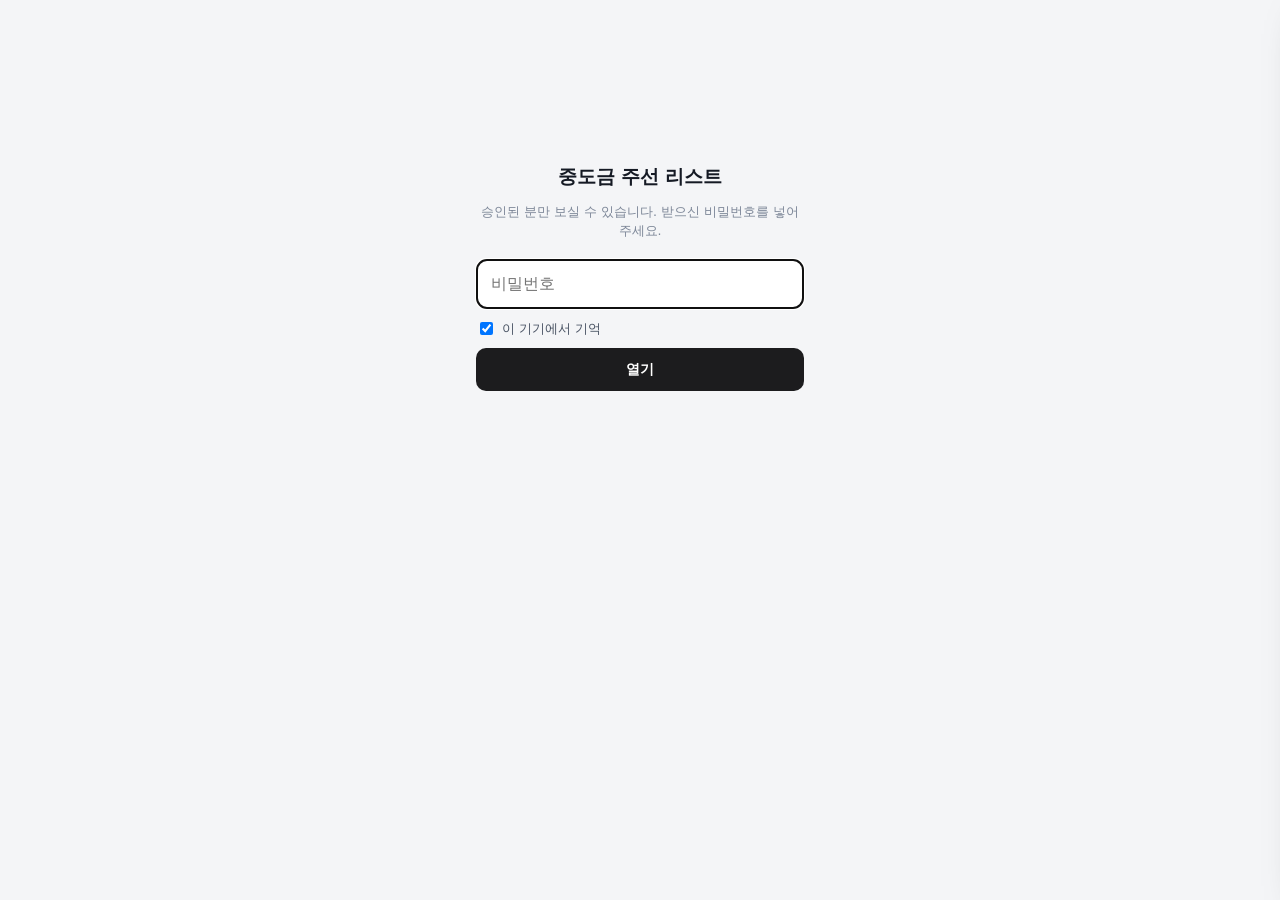
<file: jungdo.html>
<!doctype html>
<html lang="ko">
<head>
<meta charset="utf-8">
<meta name="viewport" content="width=device-width, initial-scale=1, viewport-fit=cover">
<meta name="robots" content="noindex, nofollow">
<meta name="referrer" content="no-referrer">
<title>중도금 주선 리스트</title>
<style>
/* 중도금 주선 리스트 - 사이트 메뉴에 연결하지 않는다. 데이터는 posts/jungdo.enc.json 암호문뿐이고
   운영자가 승인한 사람만 자기 비밀번호로 연다(scripts/jungdo-access.ps1). 구독자 비밀번호로는 안 열린다. */
:root {
  --bg: #f4f5f7; --surface: #fff; --surface-2: #eef0f4; --border: #dfe3ea;
  --text: #151a24; --text-2: #4a5464; --text-3: #7d8798;
  --navy: #1c1c1e; --accent: #1c1c1e; --accent-bg: #f5eedf;
  --gold: #b4832a; --gold-bg: #fbf3e0; --warn: #b4540a; --warn-bg: #fdf0e4;
  --ok: #1f7a4d; --ok-bg: #e5f4ec; --up: #c02b3a;
  --font: "Pretendard Variable", Pretendard, -apple-system, BlinkMacSystemFont, "Apple SD Gothic Neo",
          "Segoe UI", "Malgun Gothic", "Noto Sans KR", system-ui, sans-serif;
}
@media (prefers-color-scheme: dark) {
  :root:not([data-theme="light"]) {
    --bg: #0f1218; --surface: #171b23; --surface-2: #1e232d; --border: #2a313d;
    --text: #e9ecf1; --text-2: #a8b2c1; --text-3: #737e8f;
    --navy: #2c2c2e; --accent: #d6a94e; --accent-bg: #241f15;
    --gold: #d6a94e; --gold-bg: #2c2413; --warn: #f0a55e; --warn-bg: #33220f;
    --ok: #6fcf9b; --ok-bg: #12291d; --up: #ff8a90;
  }
}
:root[data-theme="dark"] {
  --bg: #0f1218; --surface: #171b23; --surface-2: #1e232d; --border: #2a313d;
  --text: #e9ecf1; --text-2: #a8b2c1; --text-3: #737e8f;
  --navy: #2c2c2e; --accent: #d6a94e; --accent-bg: #241f15;
  --gold: #d6a94e; --gold-bg: #2c2413; --warn: #f0a55e; --warn-bg: #33220f;
  --ok: #6fcf9b; --ok-bg: #12291d; --up: #ff8a90;
}
* { box-sizing: border-box; }
html { -webkit-text-size-adjust: 100%; }
body { margin: 0; background: var(--bg); color: var(--text); font-family: var(--font);
       font-size: 14px; line-height: 1.5; font-variant-numeric: tabular-nums; }
.wrap { max-width: 760px; margin: 0 auto; padding: 16px 16px 48px; }
h1 { font-size: 19px; margin: 6px 0 2px; letter-spacing: -.01em; }
.sub { color: var(--text-3); font-size: 12.5px; }
button, input, select { font: inherit; color: inherit; }

/* 잠금 */
.lock { max-width: 360px; margin: 18vh auto 0; padding: 0 16px; }
.lock h1 { text-align: center; }
.lock form { margin-top: 18px; display: grid; gap: 10px; }
.lock input[type=password] { width: 100%; padding: 12px 14px; border: 1px solid var(--border);
  border-radius: 10px; background: var(--surface); font-size: 16px; }
.lock label { color: var(--text-2); font-size: 13px; display: flex; gap: 6px; align-items: center; }
.btn { padding: 11px 14px; border-radius: 10px; border: 0; background: var(--navy); color: #fff;
       font-weight: 600; cursor: pointer; }
.err { color: var(--up); font-size: 13px; min-height: 1.2em; }

/* 요약 */
.stats { display: grid; grid-template-columns: repeat(4, 1fr); gap: 8px; margin: 14px 0 12px; }
.stat { background: var(--surface); border: 1px solid var(--border); border-radius: 12px; padding: 10px 12px; }
.stat b { display: block; font-size: 19px; letter-spacing: -.01em; }
.stat span { color: var(--text-3); font-size: 11.5px; }
@media (max-width: 520px) { .stats { grid-template-columns: repeat(2, 1fr); } }

/* 거르기 */
.bar { display: flex; flex-wrap: wrap; gap: 6px; align-items: center; margin-bottom: 10px; }
.chip { border: 1px solid var(--border); background: var(--surface); border-radius: 999px;
        padding: 6px 11px; font-size: 13px; cursor: pointer; white-space: nowrap; }
.chip[aria-pressed="true"] { background: var(--navy); border-color: var(--navy); color: #fff; }
.bar input[type=search] { flex: 1 1 160px; min-width: 0; padding: 7px 11px; border: 1px solid var(--border);
        border-radius: 999px; background: var(--surface); font-size: 14px; }
.bar select { padding: 6px 8px; border: 1px solid var(--border); border-radius: 999px; background: var(--surface); font-size: 13px; }
.count { color: var(--text-3); font-size: 12.5px; margin: 2px 2px 8px; }

/* 카드 */
.card { background: var(--surface); border: 1px solid var(--border); border-radius: 14px;
        padding: 12px 14px; margin-bottom: 8px; }
.card.has-pf { border-left: 3px solid var(--warn); }
.top { display: flex; gap: 10px; align-items: flex-start; justify-content: space-between; }
.name { font-weight: 700; font-size: 15px; line-height: 1.35; word-break: keep-all; }
.name a { color: inherit; text-decoration: none; }
.name a:after { content: " ↗"; color: var(--text-3); font-weight: 400; font-size: 12px; }
.where { color: var(--text-3); font-size: 12.5px; margin-top: 1px; }
.dday { flex: none; text-align: right; }
.dday b { display: block; font-size: 15px; }
.dday span { color: var(--text-3); font-size: 11.5px; }
.dday.soon b { color: var(--up); }
.tags { display: flex; flex-wrap: wrap; gap: 4px; margin: 8px 0 6px; }
.tag { font-size: 11.5px; padding: 2px 7px; border-radius: 6px; background: var(--surface-2); color: var(--text-2); }
.tag.new { background: var(--gold-bg); color: var(--gold); font-weight: 700; }
.tag.pf { background: var(--warn-bg); color: var(--warn); font-weight: 600; }
.tag.free { background: var(--ok-bg); color: var(--ok); }
.tag.short { color: var(--up); }
.grid { display: grid; grid-template-columns: auto 1fr; gap: 2px 10px; font-size: 13px; }
.grid dt { color: var(--text-3); }
.grid dd { margin: 0; color: var(--text); word-break: keep-all; overflow-wrap: anywhere; }
.amt { font-weight: 700; }
.est { color: var(--text-3); font-weight: 400; font-size: 11.5px; }
.pfline { margin-top: 6px; font-size: 12.5px; color: var(--warn); }
.pfline small { color: var(--text-3); display: block; }
.foot { color: var(--text-3); font-size: 11.5px; margin-top: 18px; line-height: 1.6; }
.foot a { color: var(--text-3); }
.empty { padding: 30px 0; text-align: center; color: var(--text-3); }

/* ===== 컨택 체크·진행 메모 (편집 권한자만) ===== */
.ck { flex: none; display: grid; place-items: center; width: 26px; height: 26px; margin: -1px 2px 0 -3px; cursor: pointer; }
.ck input { appearance: none; -webkit-appearance: none; width: 20px; height: 20px; margin: 0; border: 1.8px solid var(--border);
  border-radius: 6px; background: var(--surface); cursor: pointer; display: grid; place-items: center; transition: background .15s, border-color .15s; }
.ck input:checked { background: var(--ok); border-color: var(--ok); }
.ck input:checked::after { content: ''; width: 5px; height: 10px; border: solid #fff; border-width: 0 2.2px 2.2px 0; transform: translateY(-1px) rotate(45deg); }
.top .lhs { display: flex; gap: 8px; align-items: flex-start; min-width: 0; }
.card.done { border-left: 3px solid var(--ok); }
.card.done.has-pf { border-left-color: var(--ok); }
.note { margin-top: 8px; display: flex; align-items: center; gap: 8px; padding: 7px 10px; border-radius: 10px;
  background: var(--surface-2); font-size: 12.5px; cursor: pointer; border: 0; width: 100%; text-align: left; }
.note:hover { background: var(--accent-bg); }
.note .st { flex: none; font-weight: 700; font-size: 11.5px; padding: 2px 7px; border-radius: 6px; background: var(--ok-bg); color: var(--ok); }
.note .st.hold { background: var(--surface); color: var(--text-3); }
.note .st.win { background: var(--gold-bg); color: var(--gold); }
.note .tx { flex: 1; min-width: 0; color: var(--text-2); white-space: nowrap; overflow: hidden; text-overflow: ellipsis; }
.note .nx { flex: none; color: var(--up); font-weight: 700; font-size: 11.5px; }
.note .nx.later { color: var(--text-3); font-weight: 600; }
.note.empty-note { color: var(--text-3); background: none; border: 1px dashed var(--border); }
.sync { font-size: 11.5px; color: var(--text-3); margin-left: auto; white-space: nowrap; }
.sync.err { color: var(--up); }

/* 진행 메모 창: 넓은 화면은 오른쪽 서랍, 휴대폰은 아래에서 올라오는 시트 */
.pn-back { position: fixed; inset: 0; z-index: 40; background: rgba(0,0,0,.32); opacity: 0; pointer-events: none; transition: opacity .2s; }
.pn-back.on { opacity: 1; pointer-events: auto; }
.pn { position: fixed; z-index: 41; background: var(--surface); display: flex; flex-direction: column;
  box-shadow: 0 10px 40px -10px rgba(0,0,0,.4); transition: transform .3s cubic-bezier(.2,.8,.2,1); }
@media (min-width: 900px) {
  .pn { top: 0; right: 0; bottom: 0; width: 400px; transform: translateX(105%); border-left: 1px solid var(--border); }
  .pn.on { transform: none; }
}
@media (max-width: 899px) {
  .pn { left: 0; right: 0; bottom: 0; max-height: 86vh; border-radius: 20px 20px 0 0; transform: translateY(105%);
        padding-bottom: env(safe-area-inset-bottom); }
  .pn.on { transform: none; }
  .pn::before { content: ''; display: block; width: 38px; height: 4px; border-radius: 2px; background: var(--border); margin: 8px auto 0; }
}
.pn-h { display: flex; gap: 10px; align-items: flex-start; padding: 14px 16px 10px; border-bottom: 1px solid var(--border); }
.pn-h .t { flex: 1; min-width: 0; }
.pn-h b { display: block; font-size: 15.5px; line-height: 1.35; word-break: keep-all; }
.pn-h span { color: var(--text-3); font-size: 12px; }
.pn-x { flex: none; width: 32px; height: 32px; border: 0; border-radius: 50%; background: var(--surface-2); cursor: pointer; font-size: 13px; color: var(--text-2); }
.pn-b { padding: 12px 16px 16px; overflow-y: auto; }
.pn-l { font-size: 11.5px; font-weight: 700; color: var(--text-3); letter-spacing: .02em; margin: 4px 0 6px; }
.pn-row { display: flex; align-items: center; gap: 10px; margin-bottom: 12px; }
.pn-row label { display: flex; align-items: center; gap: 7px; font-size: 13.5px; font-weight: 600; cursor: pointer; }
.sts { display: flex; flex-wrap: wrap; gap: 5px; margin-bottom: 12px; }
.sts button { border: 1px solid var(--border); background: var(--surface); border-radius: 999px; padding: 5px 10px; font-size: 12.5px; cursor: pointer; }
.sts button[aria-pressed="true"] { background: var(--navy); border-color: var(--navy); color: #fff; }
.pn input[type=date] { padding: 6px 9px; border: 1px solid var(--border); border-radius: 8px; background: var(--surface); font-size: 13px; }
.pn textarea { width: 100%; min-height: 76px; resize: vertical; padding: 10px 12px; border: 1px solid var(--border); border-radius: 12px;
  background: var(--surface); font: inherit; font-size: 14px; line-height: 1.5; }
.pn textarea:focus, .pn input[type=date]:focus { outline: none; border-color: var(--gold); }
.pn-add { display: flex; align-items: center; gap: 8px; margin: 6px 0 14px; }
.pn-add .btn { padding: 8px 16px; font-size: 13.5px; }
.pn-add small { color: var(--text-3); font-size: 11.5px; }
.lg { list-style: none; margin: 0; padding: 0; }
.lg li { position: relative; padding: 0 0 12px 16px; font-size: 13.5px; line-height: 1.55; }
.lg li::before { content: ''; position: absolute; left: 3px; top: 7px; width: 7px; height: 7px; border-radius: 50%; background: var(--gold); }
.lg li::after { content: ''; position: absolute; left: 6px; top: 16px; bottom: 0; width: 1px; background: var(--border); }
.lg li:last-child::after { display: none; }
.lg .m { color: var(--text-3); font-size: 11.5px; }
.lg .x { white-space: pre-wrap; word-break: keep-all; overflow-wrap: anywhere; }
.lg-empty { color: var(--text-3); font-size: 13px; padding: 4px 0 8px; }
.pn-msg { font-size: 12px; color: var(--text-3); min-height: 1.2em; }
.pn-msg.err { color: var(--up); }
</style>
</head>
<body>
<div id="lock" class="lock" hidden>
  <h1>중도금 주선 리스트</h1>
  <p class="sub" style="text-align:center">승인된 분만 보실 수 있습니다. 받으신 비밀번호를 넣어 주세요.</p>
  <form id="lockForm" autocomplete="on">
    <input id="pass" type="password" autocomplete="current-password" placeholder="비밀번호" required>
    <label><input id="keep" type="checkbox" checked> 이 기기에서 기억</label>
    <button class="btn" type="submit">열기</button>
    <div id="err" class="err"></div>
  </form>
</div>

<div id="app" class="wrap" hidden>
  <h1>중도금 주선 리스트</h1>
  <div class="sub" id="updated"></div>
  <div class="stats" id="stats"></div>
  <div class="bar" id="filters">
    <button class="chip" data-f="all" aria-pressed="true">전체</button>
    <button class="chip" data-f="new" aria-pressed="false">이번 주 신규</button>
    <button class="chip" data-f="soon" aria-pressed="false">1회차 90일 내</button>
    <button class="chip" data-f="nopf" aria-pressed="false">증권사 PF 없음</button>
    <button class="chip ed-only" data-f="done" aria-pressed="false" hidden>컨택 중</button>
    <button class="chip ed-only" data-f="todo" aria-pressed="false" hidden>미컨택</button>
    <span class="sync ed-only" id="sync" hidden></span>
  </div>
  <div class="bar">
    <input id="q" type="search" placeholder="시공사·지역·사업명 검색">
    <select id="sort" aria-label="정렬">
      <option value="first">1회차 빠른 순</option>
      <option value="notice">공고 최신 순</option>
      <option value="amt">중도금 큰 순</option>
    </select>
  </div>
  <div class="count" id="count"></div>
  <div id="list"></div>
  <div class="foot">
    · 중도금 규모 = 청약홈 주택형 분양가 × 공급세대 × 중도금 비율. 비율을 공고문에서 못 읽은 곳은 60%로 둔 추정치(추정 표시).<br>
    · 1회차 = 모집공고문 공급금액 표의 회차 날짜 중 공고일 60일 뒤 첫 날짜. 대출기관은 그 전에 정해진다.<br>
    · 증권사 PF = 같은 시공사·같은 동의 PF 유동화 SPC 에 신용공여(매입확약 등) 중인 증권사. 주선권을 이미 가졌을 수 있다. 같은 사업장이 아닐 수도 있어 표시만 한다.<br>
    · 출처: 청약홈 입주자모집공고·청약 결과, 신평사 공개 평가의견서, 금융투자협회 발행 내역.<br>
    <a href="#" id="logout">이 기기에서 잠그기</a>
  </div>
</div>

<!-- 진행 메모 창 (편집 권한자만). 내용은 편집 키로 암호화해 저장소에 보낸다. -->
<div class="pn-back" id="pnBack"></div>
<aside class="pn" id="pn" aria-hidden="true" role="dialog" aria-label="진행상황">
  <div class="pn-h"><div class="t"><b id="pnName"></b><span id="pnWhere"></span></div>
    <button class="pn-x" id="pnX" aria-label="닫기">✕</button></div>
  <div class="pn-b">
    <div class="pn-row">
      <label><span class="ck"><input type="checkbox" id="pnDone"></span>컨택 목록에 넣기</label>
      <span style="margin-left:auto;display:flex;align-items:center;gap:6px;font-size:12.5px;color:var(--text-3)">다음 할 일 <input type="date" id="pnNext"></span>
    </div>
    <div class="pn-l">진행 단계</div>
    <div class="sts" id="pnSts"></div>
    <div class="pn-l">진행상황 메모</div>
    <textarea id="pnTxt" placeholder="예) 시공사 PM 통화, 다음 주 제안서 요청받음"></textarea>
    <div class="pn-add"><button class="btn" id="pnAdd">기록 남기기</button><small>Ctrl+Enter</small>
      <span class="pn-msg" id="pnMsg" style="margin-left:auto"></span></div>
    <div class="pn-l">기록</div>
    <ul class="lg" id="pnLog"></ul>
  </div>
</aside>

<script>
'use strict';
const DATA_URL = 'posts/jungdo.enc.json';
const PASS_KEY = 'jungdo-pass';
const enc = new TextEncoder(), dec = new TextDecoder();
const $ = (id) => document.getElementById(id);

function b64(s) { const b = atob(s); const u = new Uint8Array(b.length); for (let i = 0; i < b.length; i++) u[i] = b.charCodeAt(i); return u; }
function esc(s) { return String(s == null ? '' : s).replace(/&/g, '&amp;').replace(/</g, '&lt;').replace(/>/g, '&gt;').replace(/"/g, '&quot;'); }

// 사람마다 다른 비밀번호 (scripts/jungdo-lib.ps1). 목록은 콘텐츠 키 K 로 잠겨 있고,
// jungdo-keys.json 에 사람별로 K 를 감싼 꾸러미가 있다. 비밀번호 앞 세 글자가 꾸러미 번호(k3f-…),
// 번호가 없는 운영자 비밀번호는 'own' 꾸러미로 연다.
const KEYS_URL = 'posts/jungdo-keys.json';
async function derive(pass, saltB64, iterations) {
  const base = await crypto.subtle.importKey('raw', enc.encode(pass), 'PBKDF2', false, ['deriveBits']);
  const bits = new Uint8Array(await crypto.subtle.deriveBits({ name: 'PBKDF2', salt: b64(saltB64), iterations, hash: 'SHA-256' }, base, 512));
  return keysFrom(bits.slice(0, 32), bits.slice(32, 64));
}
async function keysFrom(aesRaw, macRaw) {
  return {
    aes: await crypto.subtle.importKey('raw', aesRaw, { name: 'AES-CBC' }, false, ['decrypt']),
    mac: await crypto.subtle.importKey('raw', macRaw, { name: 'HMAC', hash: 'SHA-256' }, false, ['verify']),
  };
}
async function openEnv(keys, box) {
  const iv = b64(box.iv), ct = b64(box.ct);
  const signed = new Uint8Array(iv.length + ct.length); signed.set(iv, 0); signed.set(ct, iv.length);
  if (!await crypto.subtle.verify('HMAC', keys.mac, b64(box.mac), signed)) throw new Error('AUTH');
  return dec.decode(await crypto.subtle.decrypt({ name: 'AES-CBC', iv }, keys.aes, ct));
}
async function getJson(url) {
  const res = await fetch(url + '?t=' + Date.now(), { cache: 'no-store' });
  if (!res.ok) throw new Error('HTTP ' + res.status);
  return res.json();
}

async function load(pass, keep) {
  const [ks, box] = await Promise.all([getJson(KEYS_URL), getJson(DATA_URL)]);
  const m = pass.match(/^([a-z2-9]{3})-/);
  const entry = (m && ks.entries[m[1]]) || ks.entries.own;
  if (!entry) throw new Error('AUTH');
  const wrap = await derive(pass, entry.salt, ks.iterations);
  const kj = JSON.parse(await openEnv(wrap, entry));
  const K = await keysFrom(b64(kj.aes), b64(kj.mac));
  const data = JSON.parse(await openEnv(K, box));
  try { (keep ? localStorage : sessionStorage).setItem(PASS_KEY, pass); } catch (e) { /* 저장 못 해도 연다 */ }
  // 편집 권한자 꾸러미에는 편집 키(edit)와 이름(who)이 같이 들어 있다 (scripts/jungdo-access.ps1 -Editor)
  if (kj.edit) await setupEditor(kj.edit, kj.who || '');
  return data;
}

/* ---------- 컨택 체크·진행 메모 ----------
 * 저장소 = 구글 Apps Script 웹 앱 (docs/jungdo-notes-apps-script.gs). 사업장 id 마다 암호문 한 줄.
 * 기록 = { c: 컨택 목록 여부, st: 단계, next: 다음 할 일 날짜, log: [{t, by, txt}], by, at }
 * 편집 키 E 로 AES-GCM 암호화해 보내고, 요청마다 E 에서 뽑은 표(tok)를 붙인다. 서버는 E 를 모른다. */
const NOTES_URL = 'https://script.google.com/macros/s/AKfycbwI2XVwyki6SJlsSm2Ku1bthVeZKVbaQlAZ83QnmUwHe8XoqCaTpFIGIQ3n5WvRxGMLaQ/exec';   // Apps Script 웹 앱 주소(…/exec). 비어 있으면 체크·메모를 숨긴다.
const STAGES = ['컨택 예정', '연락함', '제안서 전달', '협의 중', '수임', '보류', '불발'];
const ed = { key: null, tok: '', who: '', notes: new Map(), open: null, timer: null, ready: false };
async function setupEditor(eB64, who) {
  if (!NOTES_URL) return;
  ed.key = await crypto.subtle.importKey('raw', b64(eB64), { name: 'AES-GCM' }, false, ['encrypt', 'decrypt']);
  const h = new Uint8Array(await crypto.subtle.digest('SHA-256', enc.encode('jungdo-edit-token:' + eB64)));
  ed.tok = [...h].map((x) => x.toString(16).padStart(2, '0')).join('');
  ed.who = who;
  ed.ready = true;
}
function u8b64(u) { let s = ''; for (let i = 0; i < u.length; i++) s += String.fromCharCode(u[i]); return btoa(s); }
async function seal(obj) {
  const iv = crypto.getRandomValues(new Uint8Array(12));
  const ct = new Uint8Array(await crypto.subtle.encrypt({ name: 'AES-GCM', iv }, ed.key, enc.encode(JSON.stringify(obj))));
  const all = new Uint8Array(12 + ct.length); all.set(iv, 0); all.set(ct, 12);
  return u8b64(all);
}
async function unseal(s) {
  const all = b64(s);
  return JSON.parse(dec.decode(await crypto.subtle.decrypt({ name: 'AES-GCM', iv: all.slice(0, 12) }, ed.key, all.slice(12))));
}
async function api(body) {
  // text/plain 으로 보내야 브라우저가 사전 요청(preflight)을 안 한다 (Apps Script 는 그걸 못 받는다)
  const res = await fetch(NOTES_URL, { method: 'POST', headers: { 'Content-Type': 'text/plain;charset=utf-8' }, body: JSON.stringify({ ...body, tok: ed.tok }) });
  const j = await res.json();
  if (!j.ok) throw new Error(j.error || 'error');
  return j;
}
function setSync(msg, err) { const s = $('sync'); if (s) { s.textContent = msg; s.classList.toggle('err', !!err); } }
function hhmm(d = new Date()) { return d.toTimeString().slice(0, 5); }
async function pullNotes() {
  if (!ed.ready) return;
  try {
    const j = await api({ op: 'list' });
    const m = new Map();
    for (const it of j.items) { try { m.set(it.id, await unseal(it.ct)); } catch (e) { /* 다른 키로 쓴 줄은 건너뛴다 */ } }
    ed.notes = m;
    setSync('동기화 ' + hhmm());
    render();
    if (ed.open) fillPanel(ed.open);
  } catch (e) { setSync('동기화 실패 · 잠시 후 다시', true); }
}
function mergeLog(a, b) {
  const seen = new Map();
  for (const x of [...(a || []), ...(b || [])]) seen.set(x.t + '|' + x.by + '|' + x.txt, x);
  return [...seen.values()].sort((x, y) => (y.t || '').localeCompare(x.t || ''));
}
// 저장: 서버의 최신 기록을 받아 메모(log)는 합치고, 체크·단계·날짜는 내가 고친 값으로 덮는다
async function saveNote(id, patch, addTxt) {
  const msg = $('pnMsg');
  if (msg) { msg.textContent = '저장 중…'; msg.classList.remove('err'); }
  try {
    const cur = await api({ op: 'get', id });
    let base = { c: false, st: '', next: '', log: [] };
    if (cur.item) { try { base = await unseal(cur.item.ct); } catch (e) { /* 새로 쓴다 */ } }
    const local = ed.notes.get(id) || {};
    const rec = { ...base, ...patch, log: mergeLog(base.log, local.log), by: ed.who, at: new Date().toISOString() };
    if (addTxt) rec.log = mergeLog(rec.log, [{ t: new Date().toISOString(), by: ed.who, txt: addTxt }]);
    await api({ op: 'set', id, ct: await seal(rec), by: ed.who });
    ed.notes.set(id, rec);
    if (msg) msg.textContent = '저장됨 ' + hhmm();
    setSync('저장됨 ' + hhmm());
    render();
    if (ed.open === id) fillPanel(id);
    return true;
  } catch (e) {
    if (msg) { msg.textContent = '저장 실패 - 다시 눌러 주세요'; msg.classList.add('err'); }
    return false;
  }
}
// 기록 시각은 UTC 로 저장하고 한국 시각으로 보여 준다 (예: 11.04 16:22)
function kst(t) { if (!t) return ''; const s = new Date(Date.parse(t) + 9 * 3600e3).toISOString(); return s.slice(5, 10).replace('-', '.') + ' ' + s.slice(11, 16); }
function rowById(id) { return state.data.rows.find((r) => String(r.id) === String(id)); }
function openPanel(id) {
  ed.open = String(id);
  fillPanel(ed.open);
  $('pn').classList.add('on'); $('pnBack').classList.add('on'); $('pn').setAttribute('aria-hidden', 'false');
  setTimeout(() => $('pnTxt').focus({ preventScroll: true }), 250);
}
function closePanel() {
  ed.open = null;
  $('pn').classList.remove('on'); $('pnBack').classList.remove('on'); $('pn').setAttribute('aria-hidden', 'true');
}
function fillPanel(id) {
  const r = rowById(id); if (!r) return;
  const n = ed.notes.get(id) || { c: false, st: '', next: '', log: [] };
  $('pnName').textContent = r.name;
  $('pnWhere').textContent = [r.area, (r.builders || []).join(' · '), r.interimTotal ? '중도금 ' + eok(r.interimTotal) : ''].filter(Boolean).join(' · ');
  $('pnDone').checked = !!n.c;
  $('pnNext').value = n.next || '';
  $('pnSts').innerHTML = STAGES.map((s) => `<button type="button" data-s="${esc(s)}" aria-pressed="${n.st === s}">${esc(s)}</button>`).join('');
  const log = n.log || [];
  $('pnLog').innerHTML = log.length
    ? log.map((x) => `<li><div class="m">${esc(kst(x.t))} · ${esc(x.by || '')}</div><div class="x">${esc(x.txt)}</div></li>`).join('')
    : '<li class="lg-empty" style="padding-left:0">아직 기록이 없습니다.</li>';
}
function noteLine(r) {
  const n = ed.notes.get(String(r.id));
  if (!n || (!n.c && !(n.log || []).length && !n.st)) return `<button type="button" class="note empty-note" data-note="${esc(r.id)}">+ 진행상황 메모</button>`;
  const last = (n.log || [])[0];
  const cls = n.st === '수임' ? ' win' : (n.st === '보류' || n.st === '불발') ? ' hold' : '';
  let nx = '';
  if (n.next) { const d = daysTo(n.next); nx = `<span class="nx${d > 3 ? ' later' : ''}">${d < 0 ? '지남 ' : d === 0 ? '오늘 ' : ''}${esc(md(n.next))}</span>`; }
  return `<button type="button" class="note" data-note="${esc(r.id)}">${n.st ? `<span class="st${cls}">${esc(n.st)}</span>` : ''}<span class="tx">${last ? esc(last.txt) + ` <span style="color:var(--text-3)">· ${esc(last.by)}</span>` : '메모 없음'}</span>${nx}</button>`;
}
const state = { data: null, f: 'all', q: '', sort: 'first' };
const today = () => { const d = new Date(Date.now() + 9 * 3600e3); return d.toISOString().slice(0, 10); };
function daysTo(s) { return Math.round((Date.parse(s) - Date.parse(today())) / 86400e3); }
function eok(v) { return v == null || v === '' ? '-' : Number(v).toLocaleString('ko-KR') + '억'; }
function md(s) { return s ? s.slice(2).replace('-', '.') : ''; }

function isNew(r) { return r.firstSeen && daysTo(r.firstSeen) >= -7; }
function rowsFiltered() {
  const t = today(), q = state.q.trim().toLowerCase();
  let rows = state.data.rows.filter((r) => {
    if (state.f === 'new' && !isNew(r)) return false;
    if (state.f === 'soon' && !(r.firstInterim && r.firstInterim >= t && daysTo(r.firstInterim) <= 90)) return false;
    if (state.f === 'nopf' && (r.pfSecurities || []).length) return false;
    if (state.f === 'done' && !(ed.notes.get(String(r.id)) || {}).c) return false;
    if (state.f === 'todo' && (ed.notes.get(String(r.id)) || {}).c) return false;
    if (q) {
      const hay = [r.name, r.area, r.address, r.developer, r.trust, (r.builders || []).join(' '), (r.pfSecurities || []).join(' ')].join(' ').toLowerCase();
      if (!hay.includes(q)) return false;
    }
    return true;
  });
  const by = {
    first: (a, b) => {
      // 지난 1회차는 뒤로, 날짜 모르는 곳은 맨 뒤로
      const k = (r) => !r.firstInterim ? '3' : (r.firstInterim < t ? '2' + r.firstInterim : '1' + r.firstInterim);
      return k(a) < k(b) ? -1 : k(a) > k(b) ? 1 : 0;
    },
    notice: (a, b) => (b.notice || '').localeCompare(a.notice || ''),
    amt: (a, b) => (b.interimTotal || 0) - (a.interimTotal || 0),
  };
  return rows.sort(by[state.sort]);
}

function card(r) {
  const t = today();
  const pf = (r.pfSecurities || []).length > 0;
  let dd = '<div class="dday"><b>-</b><span>1회차 미확인</span></div>';
  if (r.firstInterim) {
    const n = daysTo(r.firstInterim);
    const lbl = r.firstInterim < t ? '지남' : 'D-' + n;
    dd = `<div class="dday${r.firstInterim >= t && n <= 60 ? ' soon' : ''}"><b>${lbl}</b><span>1회차 ${esc(r.firstInterim.replace(/-/g, '.'))}</span></div>`;
  }
  const tags = [];
  if (isNew(r)) tags.push('<span class="tag new">신규</span>');
  if (pf) tags.push('<span class="tag pf">증권사 PF</span>');
  if (r.interest) tags.push(`<span class="tag${r.interest === '무이자' ? ' free' : ''}">${esc(r.interest)}</span>`);
  if (r.result === '미달') tags.push(`<span class="tag short">미달 ${esc(r.short)}세대</span>`);
  else if (r.rate1) tags.push(`<span class="tag">${Number(r.rate1).toFixed(1)}:1</span>`);
  const ratio = r.ratio ? Math.round(r.ratio * 100) + '%' : '';
  const amt = r.interimTotal ? `<span class="amt">${eok(r.interimTotal)}</span> <span class="est">(${ratio}${r.ratioEst ? ' 추정' : ''})</span>` : '-';
  const sales = r.salesTotal ? eok(r.salesTotal) : '-';
  const builder = (r.builders || []).join(' · ') || '-';
  const dev = [r.developer, r.trust && r.trust !== r.developer ? '신탁 ' + r.trust : ''].filter(Boolean).join(' / ') || '-';
  const pfl = pf ? `<div class="pfline">증권사 PF 신용공여: ${esc(r.pfSecurities.join(', '))}<small>${esc((r.pfSpcs || []).join(', '))}</small></div>` : '';
  const name = r.url ? `<a href="${esc(r.url)}" target="_blank" rel="noopener noreferrer">${esc(r.name)}</a>` : esc(r.name);
  const done = ed.ready && (ed.notes.get(String(r.id)) || {}).c;
  const ck = ed.ready ? `<label class="ck" title="컨택 목록"><input type="checkbox" data-ck="${esc(r.id)}"${done ? ' checked' : ''} aria-label="컨택 목록에 넣기"></label>` : '';
  return `<div class="card${pf ? ' has-pf' : ''}${done ? ' done' : ''}">
    <div class="top"><div class="lhs">${ck}<div><div class="name">${name}</div>
      <div class="where">${esc(r.area || '')} · 공고 ${esc((r.notice || '').replace(/-/g, '.'))}${r.households ? ' · ' + Number(r.households).toLocaleString('ko-KR') + '세대' : ''}</div></div></div>${dd}</div>
    <div class="tags">${tags.join('')}</div>
    <dl class="grid">
      <dt>중도금</dt><dd>${amt}</dd>
      <dt>분양대금</dt><dd>${sales}</dd>
      <dt>시공</dt><dd>${esc(builder)}</dd>
      <dt>시행</dt><dd>${esc(dev)}</dd>
      ${r.lender ? `<dt>대출기관</dt><dd>${esc(r.lender)}</dd>` : ''}
      ${r.moveIn ? `<dt>입주</dt><dd>${esc(String(r.moveIn).replace(/^(\d{4})(\d{2})$/, '$1.$2'))}</dd>` : ''}
    </dl>${pfl}${ed.ready ? noteLine(r) : ''}</div>`;
}

function render() {
  const d = state.data, t = today();
  const all = d.rows;
  const soon = all.filter((r) => r.firstInterim && r.firstInterim >= t && daysTo(r.firstInterim) <= 90);
  const nopf = all.filter((r) => !(r.pfSecurities || []).length);
  const sum = soon.reduce((a, r) => a + (r.interimTotal || 0), 0);
  $('updated').textContent = `갱신 ${d.updated} · 최근 ${d.days}일 공고 · 민영 아파트`;
  $('stats').innerHTML = [
    [all.length + '곳', '전체 사업장'],
    [all.filter(isNew).length + '곳', '이번 주 신규'],
    [soon.length + '곳', '1회차 90일 내'],
    [sum ? Math.round(sum).toLocaleString('ko-KR') + '억' : '-', '그 중도금 합계'],
  ].map(([b, s]) => `<div class="stat"><b>${b}</b><span>${s}</span></div>`).join('');
  const rows = rowsFiltered();
  const nDone = ed.ready ? all.filter((r) => (ed.notes.get(String(r.id)) || {}).c).length : 0;
  $('count').textContent = `${rows.length}곳 표시 · 증권사 PF 없는 곳 ${nopf.length}곳${ed.ready ? ` · 컨택 중 ${nDone}곳` : ''}`;
  $('list').innerHTML = rows.length ? rows.map(card).join('') : '<div class="empty">조건에 맞는 사업장이 없습니다.</div>';
}

function showApp(data) {
  state.data = data;
  $('lock').hidden = true; $('app').hidden = false;
  document.querySelectorAll('.ed-only').forEach((x) => { x.hidden = !ed.ready; });
  render();
  if (ed.ready) {
    setSync('불러오는 중…');
    pullNotes();
    // 함께 편집하는 사람의 기록이 보이도록 1분마다, 그리고 화면으로 돌아올 때 새로 받는다
    ed.timer = setInterval(() => { if (!document.hidden) pullNotes(); }, 60000);
    document.addEventListener('visibilitychange', () => { if (!document.hidden) pullNotes(); });
  }
}

// 카드: 체크하면 컨택 목록에 넣고 메모 창을 연다. 체크를 풀면 목록에서만 빠진다(기록은 남는다).
$('list').addEventListener('change', async (e) => {
  const c = e.target.closest('input[data-ck]'); if (!c) return;
  const id = c.dataset.ck;
  const n = ed.notes.get(id) || {};
  const patch = { c: c.checked };
  if (c.checked && !n.st) patch.st = '컨택 예정';
  ed.notes.set(id, { ...n, ...patch, log: n.log || [] });   // 화면 먼저 바꾸고 저장
  render();
  if (c.checked) openPanel(id);
  if (!(await saveNote(id, patch))) { ed.notes.set(id, n); render(); setSync('저장 실패 · 다시 체크해 주세요', true); }
});
$('list').addEventListener('click', (e) => {
  const b = e.target.closest('[data-note]'); if (b) openPanel(b.dataset.note);
});
$('pnX').addEventListener('click', closePanel);
$('pnBack').addEventListener('click', closePanel);
document.addEventListener('keydown', (e) => { if (e.key === 'Escape' && ed.open) closePanel(); });
$('pnDone').addEventListener('change', (e) => { if (ed.open) saveNote(ed.open, { c: e.target.checked, ...(e.target.checked && !(ed.notes.get(ed.open) || {}).st ? { st: '컨택 예정' } : {}) }); });
$('pnNext').addEventListener('change', (e) => { if (ed.open) saveNote(ed.open, { next: e.target.value || '' }); });
$('pnSts').addEventListener('click', (e) => {
  const b = e.target.closest('button[data-s]'); if (!b || !ed.open) return;
  const cur = (ed.notes.get(ed.open) || {}).st;
  const st = cur === b.dataset.s ? '' : b.dataset.s;
  $('pnSts').querySelectorAll('button').forEach((x) => x.setAttribute('aria-pressed', x === b && st ? 'true' : 'false'));
  saveNote(ed.open, { st, ...(st && !(ed.notes.get(ed.open) || {}).c ? { c: true } : {}) });
});
async function addMemo() {
  const t = $('pnTxt').value.trim(); if (!t || !ed.open) return;
  $('pnAdd').disabled = true;
  if (await saveNote(ed.open, {}, t.slice(0, 2000))) $('pnTxt').value = '';
  $('pnAdd').disabled = false;
}
$('pnAdd').addEventListener('click', addMemo);
$('pnTxt').addEventListener('keydown', (e) => { if (e.key === 'Enter' && (e.ctrlKey || e.metaKey)) { e.preventDefault(); addMemo(); } });

$('filters').addEventListener('click', (e) => {
  const b = e.target.closest('.chip'); if (!b) return;
  state.f = b.dataset.f;
  document.querySelectorAll('#filters .chip').forEach((c) => c.setAttribute('aria-pressed', c === b ? 'true' : 'false'));
  render();
});
$('q').addEventListener('input', (e) => { state.q = e.target.value; render(); });
$('sort').addEventListener('change', (e) => { state.sort = e.target.value; render(); });
$('logout').addEventListener('click', (e) => {
  e.preventDefault();
  try { localStorage.removeItem(PASS_KEY); sessionStorage.removeItem(PASS_KEY); } catch (x) { /* 없음 */ }
  location.reload();
});
$('lockForm').addEventListener('submit', async (e) => {
  e.preventDefault();
  $('err').textContent = '여는 중…';
  try { showApp(await load($('pass').value.trim(), $('keep').checked)); }
  catch (x) { $('err').textContent = x.message === 'AUTH' ? '비밀번호가 맞지 않습니다.' : '불러오지 못했습니다 (' + x.message + ')'; }
});

(async () => {
  let saved = null;
  try { saved = sessionStorage.getItem(PASS_KEY) || localStorage.getItem(PASS_KEY); } catch (e) { /* 없음 */ }
  if (saved) {
    try { showApp(await load(saved, (() => { try { return !!localStorage.getItem(PASS_KEY); } catch (e) { return false; } })())); return; }
    catch (x) { if (x.message === 'AUTH') { try { localStorage.removeItem(PASS_KEY); sessionStorage.removeItem(PASS_KEY); } catch (y) { /* 없음 */ } } }
  }
  $('lock').hidden = false;
  $('pass').focus();
})();
</script>
</body>
</html>
</file>
